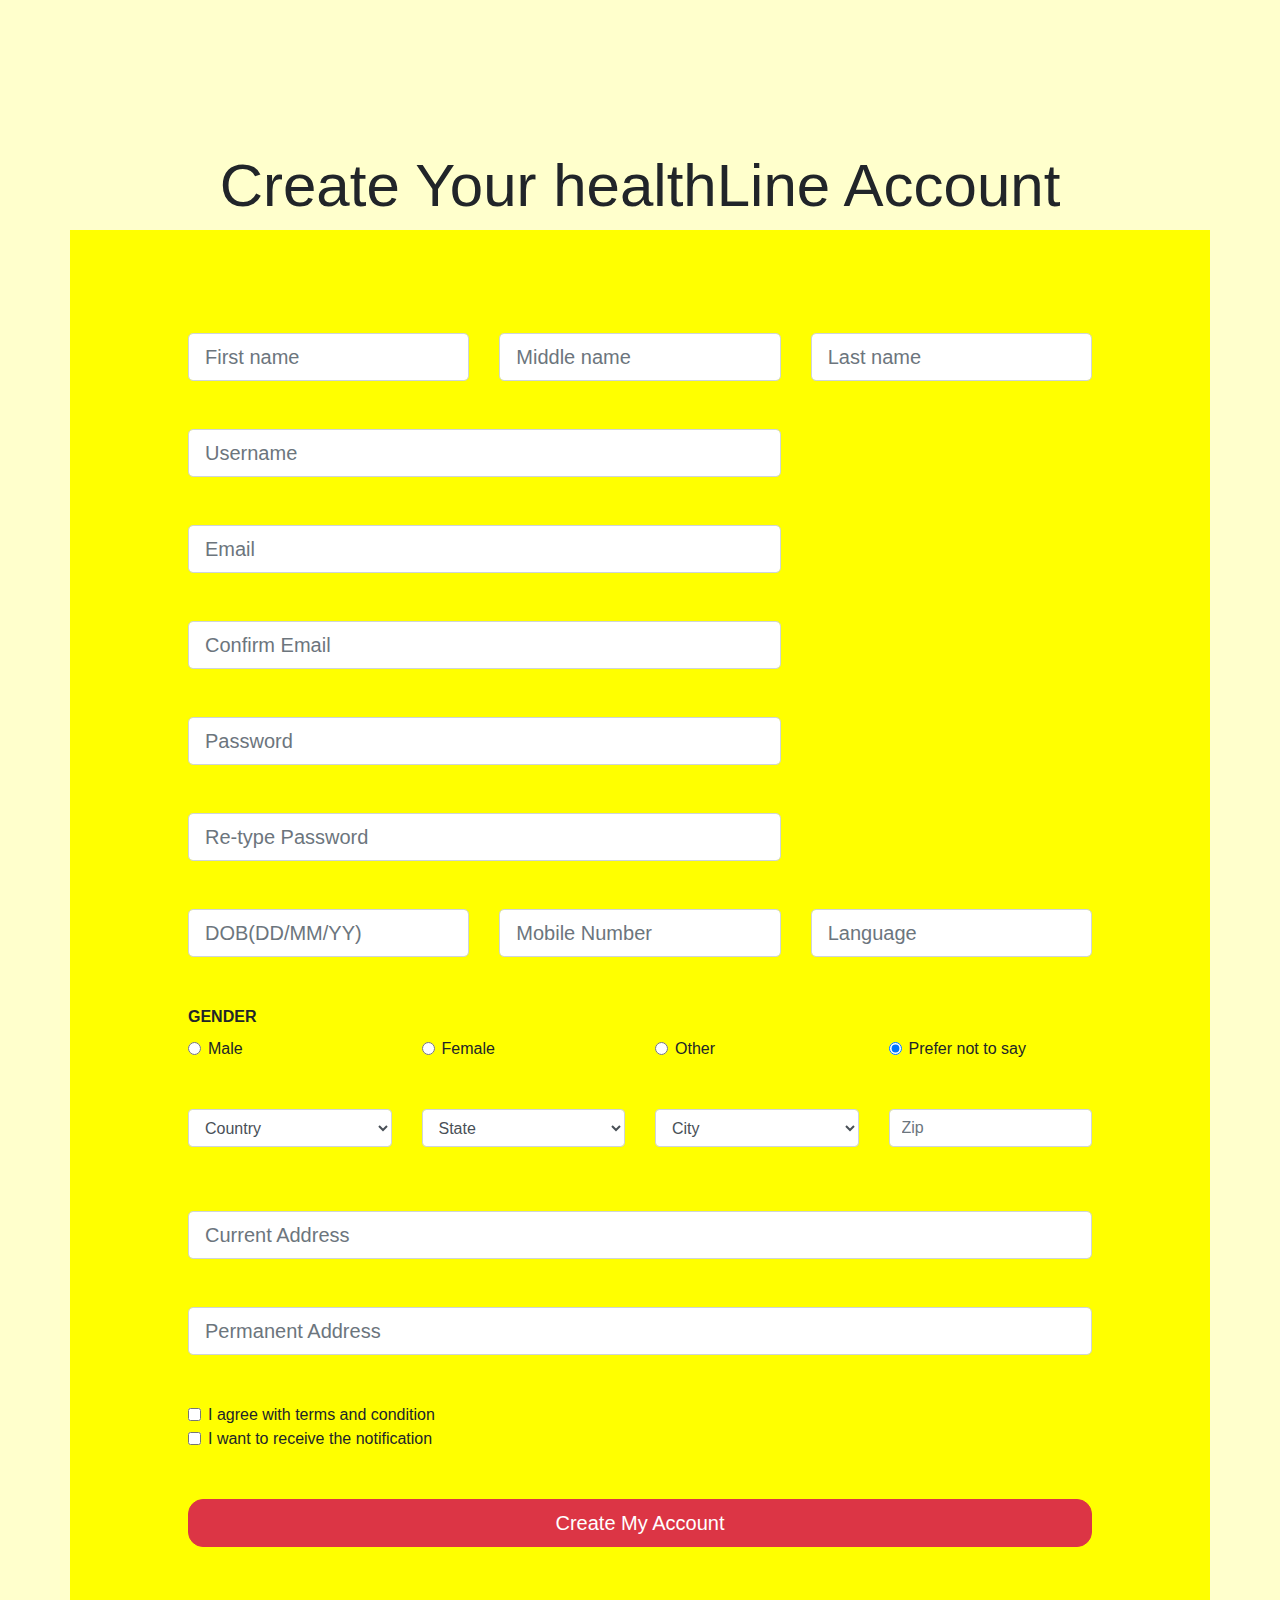
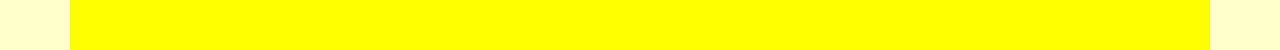
<file: Form/Creat_account_form.html>
<!doctype html>
<html lang="en">
  <head>
    <!-- Required meta tags -->
    <meta charset="utf-8">
    <meta name="viewport" content="width=device-width, initial-scale=1, shrink-to-fit=no">

    <!-- Bootstrap CSS -->
    <link rel="stylesheet" href="https://cdn.jsdelivr.net/npm/bootstrap@4.0.0/dist/css/bootstrap.min.css" integrity="sha384-Gn5384xqQ1aoWXA+058RXPxPg6fy4IWvTNh0E263XmFcJlSAwiGgFAW/dAiS6JXm" crossorigin="anonymous">
    <link rel="stylesheet" href="Home_page.css">
    <title>Create Your healthLine Account</title>
  </head>
  <body>
    <h6 class="heading">Create Your healthLine Account</h6>
    <div class="container">
        <div class="row form_row">
            
            <div class="col">
                <form class="form" action="#" method="post">
                    <div class="row mb-5">
                        <div class="col">
                          <input type="text" pattern="[A-Za-z]+"  required title="Only give letter in Uppercase or Lowercase" class="form-control form-control-lg " placeholder="First name">
                        </div>
                        <div class="col">
                          <input type="text" pattern="[A-Za-z]+" required title="Only give letter in Uppercase or Lowercase" class="form-control form-control-lg" placeholder="Middle name">
                        </div>
                        <div class="col">
                          <input type="text"  pattern="[A-Za-z]+" required title="Only give letter in Uppercase or Lowercase" class="form-control form-control-lg" placeholder="Last name">
                        </div>
                      </div>

                      <div class="row mb-5">
                        <div class="col-8  ">
                            <input type="text" required pattern="[A-za-z0-9]{8,10}" class="form-control form-control-lg" placeholder="Username">
                          </div>
                      </div>

                      <div class="row mb-5">
                        <div class="col-8  ">
                            <input type="email" required class="form-control form-control-lg" placeholder="Email">
                          </div>
                      </div>

                      <div class="row mb-5">
                        <div class="col-8  ">
                            <input type="email" required class="form-control form-control-lg" placeholder="Confirm Email">
                          </div>
                      </div>
            
                      <div class="row mb-5">
                        <div class="col-8  ">
                            <input type="password" required class="form-control form-control-lg" placeholder="Password">
                          </div>
                      </div>
            
                      <div class="row mb-5">
                        <div class="col-8  ">
                            <input type="password" required class="form-control form-control-lg" placeholder="Re-type Password">
                          </div>
                      </div>

                      <div class="row mb-5">

                        <div class="col-4  ">
                          <input type="text" required class="form-control form-control-lg" placeholder="DOB(DD/MM/YY)">
                        </div>

                        <div class="col-4  ">
                          <input type="text" required pattern="[0-9]" class="form-control form-control-lg" placeholder="Mobile Number">
                        </div>

                        <div class=" col-4">
                            <input class="form-control form-control-lg" required list="datalistOptions" id="exampleDataList" placeholder="Language">
                            <datalist id="datalistOptions">
                              <option value="English">
                              <option value="Hindi">
                              <option value="Bengali">
                            </datalist>
                        </div>
                      </div>


                      <div class="row mb-5">
                        <div class="col">

                          <div class="row">
                            <div class="col">
                                    <label for="gender"><strong>GENDER</strong></label>
                            </div>
                          </div >

                          <div class="row">
                                    <div class="col-3">
                                      <div class="form-check">
                                          <input class="form-check-input" required type="radio" name="gender" id="gender" value="male" checked>
                                          <label class="form-check-label" for="gender">
                                            Male
                                          </label>
                                        </div>
                                  </div>
                                  <div class="col-3">
                                      <div class="form-check">
                                          <input class="form-check-input" type="radio" name="gender" id="gender" value="female" checked>
                                          <label class="form-check-label" for="gender">
                                            Female
                                          </label>
                                        </div>
                                  </div>
                                  <div class="col-3">
                                      <div class="form-check">
                                          <input class="form-check-input" type="radio" name="gender" id="gender" value="other" checked>
                                          <label class="form-check-label" for="gender">
                                            Other
                                          </label>
                                        </div>
                                  </div>
                                <div class="col-3">
                                    <div class="form-check">
                                        <input class="form-check-input" type="radio" name="gender" id="gender" value="other" checked>
                                        <label class="form-check-label" for="gender">
                                          Prefer not to say
                                        </label>
                                      </div>
                                </div>
                            
                          </div>
                        </div>
                      </div>
            
                      
                      


            
            
                      <div class="row mb-5">
                        <div class="form-group col-3">
                            <select id="inputState" class="form-control">
                              <option selected>Country</option>
                              <option>India</option>
                              <option>USA</option>
                              <option>China</option>
                              <option>Russia</option>
                              <option>Afrca</option>
                              <option>Srilanka</option>
                              <option>Bangladesh</option>
                            </select>
                          </div>
                          <div class="form-group col-3">
                            <select id="inputState" class="form-control">
                              <option selected>State</option>
                              <option>West Bengal</option>
                              <option>....</option>
                              <option>....</option>
                              <option>....</option>
                              <option>....</option>
                              <option>....</option>
                              <option>....</option>
                            </select>
                          </div>
            
                          <div class="form-group  col-3">
                            <select id="inputState" class="form-control">
                              <option selected>City</option>
                              <option>Kolkata</option>
                              <option>....</option>
                              <option>....</option>
                              <option>....</option>
                              <option>....</option>
                              <option>....</option>
                              <option>....</option>
                            </select>
                          </div>
            
                          <div class="col">
                            <input type="text" required class="form-control " placeholder="Zip">
                          </div>
                      </div>
                        
                      <div class="row mb-5">
                        <div class="col">
                            <input type="text" required class="form-control form-control-lg" placeholder="Current Address">
                          </div>
                      </div>
            
                      <div class="row mb-5">
                        <div class="col">
                            <input type="text" class="form-control form-control-lg" placeholder="Permanent Address">
                          </div>
                      </div>
            
            
            
            
                      <div class="row mb-5">
                        <div class="col">
                                <div class="row">
                                  <div class="col">
                                      <div class="form-check">
                                          <input class="form-check-input" type="checkbox" id="gridCheck1">
                                          <label class="form-check-label" for="gridCheck1">
                                            I agree with terms and condition
                                          </label>
                                        </div>
                                  </div>
                                </div>
                      
                                <div class="row">
                                  <div class="col">
                                      <div class="form-check">
                                          <input class="form-check-input" type="checkbox" id="gridCheck1">
                                          <label class="form-check-label" for="gridCheck1">
                                            I want to receive the notification
                                          </label>
                                        </div>
                                  </div>
                                </div>
                        </div>
                      </div>
            
            
            
            
            
            
                      <div class="row mb-5">
                        <div class="col">
                            <button type="submit" class="btn btn-danger btn-lg w-100 ">Create My Account</button>
                        </div>
                      </div>
            
            
            
            
                      
                </form>
            </div>
            
        </div>
    </div>

    <!-- Optional JavaScript -->
    <!-- jQuery first, then Popper.js, then Bootstrap JS -->
    <script src="https://code.jquery.com/jquery-3.2.1.slim.min.js" integrity="sha384-KJ3o2DKtIkvYIK3UENzmM7KCkRr/rE9/Qpg6aAZGJwFDMVNA/GpGFF93hXpG5KkN" crossorigin="anonymous"></script>
    <script src="https://cdn.jsdelivr.net/npm/popper.js@1.12.9/dist/umd/popper.min.js" integrity="sha384-ApNbgh9B+Y1QKtv3Rn7W3mgPxhU9K/ScQsAP7hUibX39j7fakFPskvXusvfa0b4Q" crossorigin="anonymous"></script>
    <script src="https://cdn.jsdelivr.net/npm/bootstrap@4.0.0/dist/js/bootstrap.min.js" integrity="sha384-JZR6Spejh4U02d8jOt6vLEHfe/JQGiRRSQQxSfFWpi1MquVdAyjUar5+76PVCmYl" crossorigin="anonymous"></script>
  </body>
</html>
</file>
<file: Form/Home_page.css>
body{
    background-color: rgb(255, 255, 204);
}

.btn{
    border-radius: 15px;
}


nav span{
    font-size: larger;
}

header .row{
    padding: 15px;
}

header .row form{
    justify-content: center;
}

header .row form .ex{
    width: 70%;
}

header .row .tag{
    color: yellow;
    text-shadow: 2px 2px 5px red;
}



header .row span{
    color: red;
    font-size: 40px;
    text-shadow: 2px 2px 5px yellow;
}

nav div li:hover{
    background-color: yellow;
}

.organic_align img{
    height: auto;
    width: 100%;
    opacity: 0.75;
}

.organic_align{
    display: flex;
}

.firstHeading, .secondHeading, .thirdHeading, .fourthHeading{
    justify-content: center;
    margin:80px 0px 40px;
    text-align: center;
    font-size: 50px;
}

.centered{
    position: absolute;
    top: 50%;
    left: 50%;
    transform: translate(-50%, -50%);
    color:rgb(255, 255, 255);
    font-size: 30px;
    font-weight: bolder;
  }

.card_align{
    display: flex;
    margin: 20px 20px;
  }

  .card{
    margin: 5px;
  }

  .card_align a{
    align-items: baseline;
    
  }

  .card{
    background-color: #343a40;
  }

  .card-body{
    color: white;
  }

  .footer{
    background-color: yellow;
  }

@media only screen and (max-width: 750px){
  #logButton{
    display: none !important;
  }
  
}









  .form{
    margin: 100px;
    background-color: yellow;
  }

.heading{
    text-align: center;
    font-size: 60px;
    padding: 150px 0px 0px
}

.form_row{
    padding: 3px;
    background-color: yellow;
}
</file>
